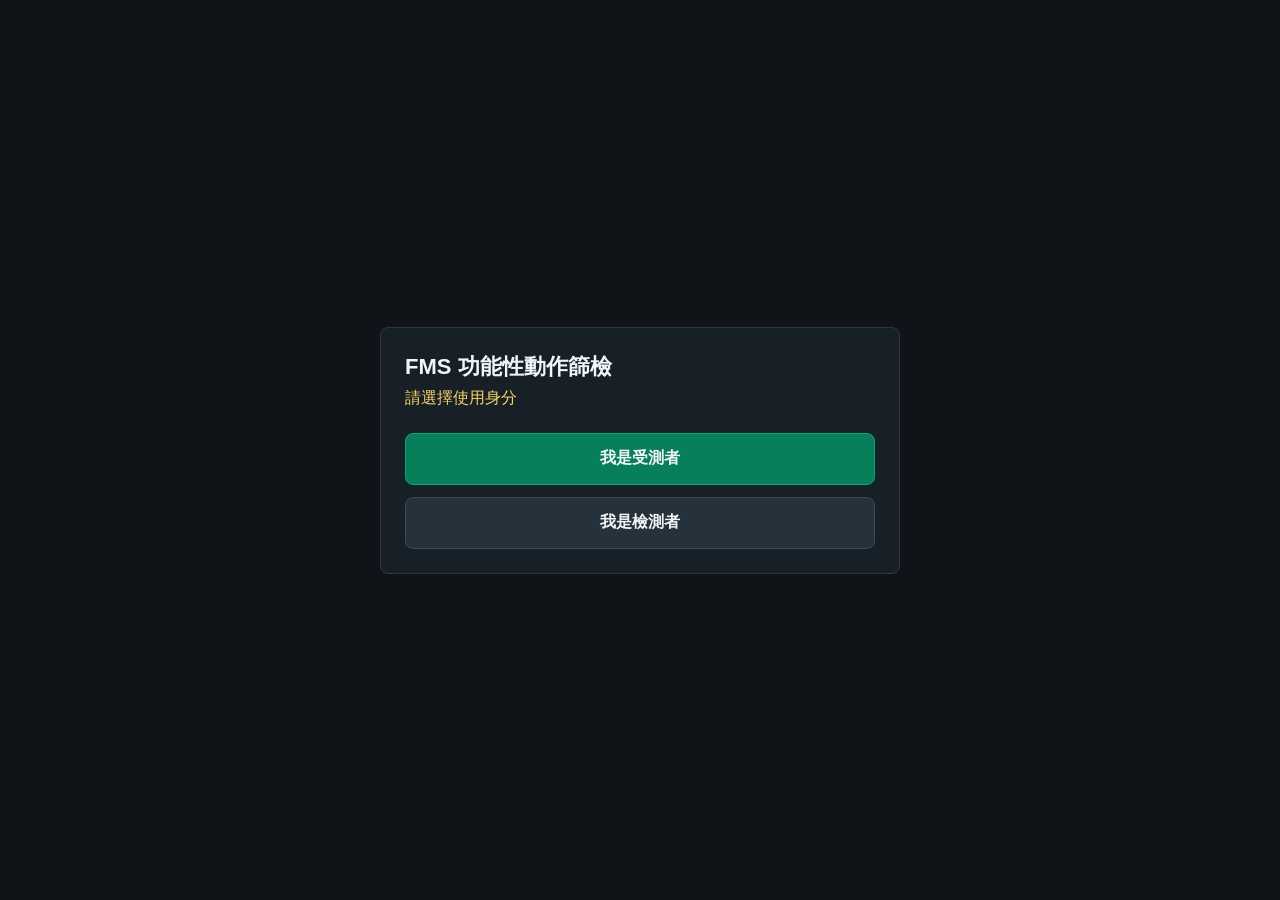
<file: index.html>
<!doctype html>
<html lang="zh-Hant">
<head>
  <meta charset="utf-8">
  <meta name="viewport" content="width=device-width, initial-scale=1, viewport-fit=cover">
  <meta name="theme-color" content="#101418">
  <meta name="apple-mobile-web-app-capable" content="yes">
  <meta name="apple-mobile-web-app-title" content="FMS 篩檢">
  <title>FMS 功能性動作篩檢</title>
  <link rel="manifest" href="./manifest.webmanifest">
  <link rel="stylesheet" href="./styles.css">
</head>
<body>
  <main class="entry-page">
    <section class="entry-card">
      <header>
        <h1>FMS 功能性動作篩檢</h1>
        <p>請選擇使用身分</p>
      </header>
      <div class="entry-actions">
        <a class="entry-button primary" href="./participant.html">我是受測者</a>
        <a class="entry-button" href="./tester.html">我是檢測者</a>
      </div>
    </section>
  </main>
</body>
</html>
</file>
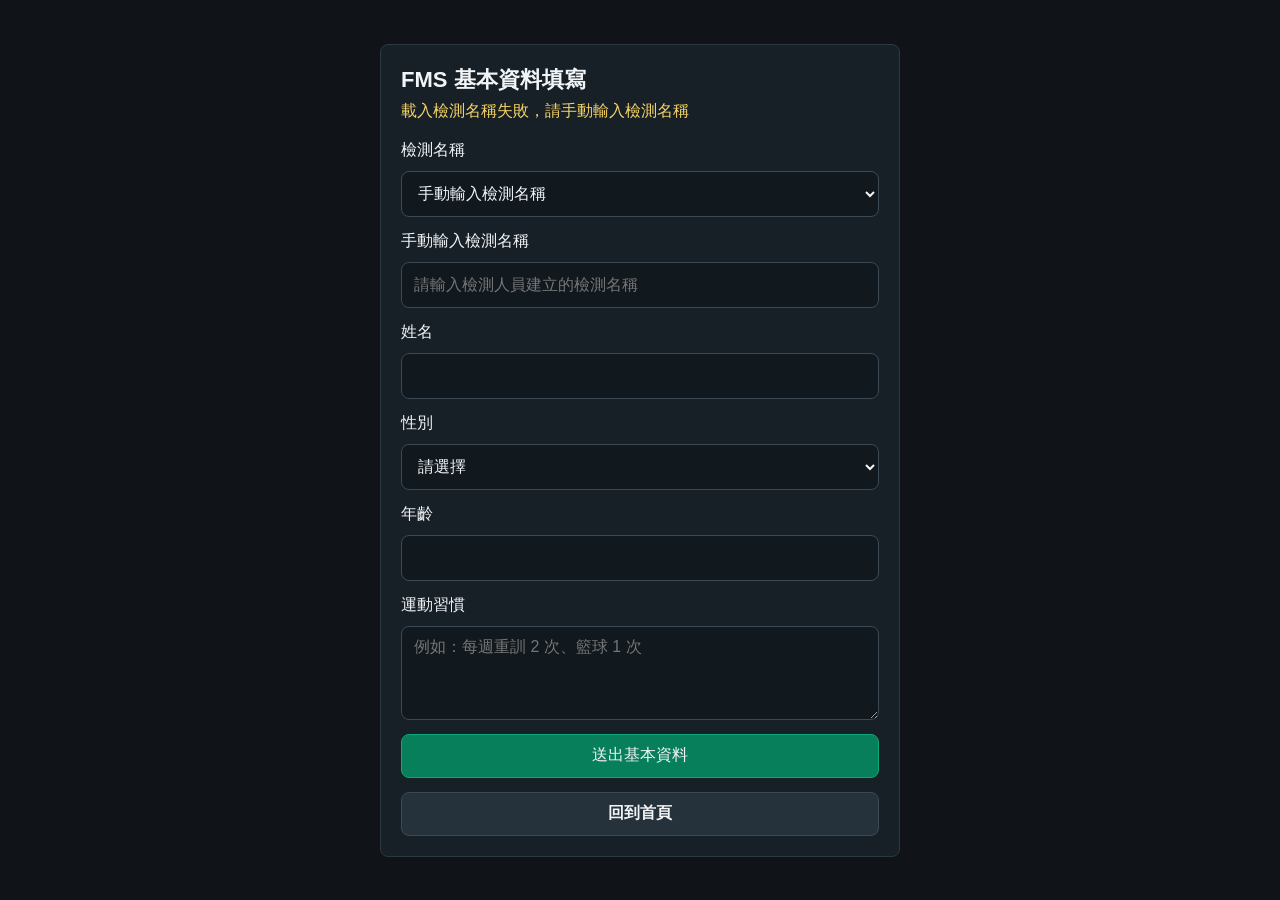
<file: participant.html>
<!doctype html>
<html lang="zh-Hant">
<head>
  <meta charset="utf-8">
  <meta name="viewport" content="width=device-width, initial-scale=1, viewport-fit=cover">
  <meta name="theme-color" content="#101418">
  <title>FMS 基本資料填寫</title>
  <link rel="stylesheet" href="./styles.css">
</head>
<body>
  <main class="form-page">
    <section class="form-card">
      <header>
        <h1>FMS 基本資料填寫</h1>
        <p id="participantStatus">請先選擇檢測名稱</p>
      </header>

      <form id="participantForm">
        <label>
          檢測名稱
          <select id="sessionSelect" required>
            <option value="">載入中...</option>
          </select>
        </label>
        <label id="manualSessionLabel" hidden>
          手動輸入檢測名稱
          <input id="manualSessionName" autocomplete="off" placeholder="請輸入檢測人員建立的檢測名稱">
        </label>
        <label>
          姓名
          <input id="participantName" autocomplete="name" required>
        </label>
        <label>
          性別
          <select id="participantGender" required>
            <option value="">請選擇</option>
            <option value="女">女</option>
            <option value="男">男</option>
            <option value="其他">其他</option>
          </select>
        </label>
        <label>
          年齡
          <input id="participantAge" type="number" min="1" max="120" inputmode="numeric" required>
        </label>
        <label>
          運動習慣
          <textarea id="participantExercise" rows="4" placeholder="例如：每週重訓 2 次、籃球 1 次" required></textarea>
        </label>
        <button class="primary" type="submit">送出基本資料</button>
        <a class="form-link" href="./index.html">回到首頁</a>
      </form>
    </section>
  </main>

  <script src="./participant.js?v=20260428-folder-select-fix"></script>
</body>
</html>
</file>
<file: styles.css>
:root {
  color-scheme: dark;
  font-family: -apple-system, BlinkMacSystemFont, "PingFang TC", "Noto Sans TC", "Microsoft JhengHei", sans-serif;
  background: #101418;
  color: #f2f5f7;
}

* {
  box-sizing: border-box;
}

body {
  margin: 0;
  min-height: 100vh;
  min-height: 100dvh;
  background: #101418;
  overscroll-behavior: none;
}

button,
input,
select,
textarea {
  font: inherit;
}

.app {
  display: grid;
  grid-template-columns: minmax(0, 1fr) 340px;
  min-height: 100vh;
  min-height: 100dvh;
}

.stage {
  position: relative;
  overflow: hidden;
  background: #050708;
  min-height: 360px;
}

#camera,
#overlay {
  position: absolute;
  inset: 0;
  width: 100%;
  height: 100%;
  object-fit: contain;
}

#overlay {
  pointer-events: none;
}

.panel {
  display: flex;
  flex-direction: column;
  gap: 14px;
  padding: 18px;
  background: #182027;
  border-left: 1px solid #2c3842;
  overflow-y: auto;
  -webkit-overflow-scrolling: touch;
}

h1 {
  margin: 0 0 6px;
  font-size: 22px;
}

p {
  margin: 0;
  color: #f6d365;
}

.current,
footer,
.folder-bar {
  display: grid;
  gap: 7px;
  padding: 12px;
  background: #11181e;
  border: 1px solid #2c3842;
  border-radius: 8px;
}

.folder-bar {
  grid-template-columns: minmax(0, 1fr) 72px;
  align-items: center;
}

.folder-bar span {
  overflow-wrap: anywhere;
}

.folder-bar button {
  min-height: 36px;
}

.subject-panel {
  display: grid;
  gap: 10px;
  padding: 12px;
  background: #11181e;
  border: 1px solid #2c3842;
  border-radius: 8px;
}

.subject-header {
  display: grid;
  grid-template-columns: minmax(0, 1fr) 72px;
  align-items: center;
  gap: 8px;
}

.subject-header span {
  overflow-wrap: anywhere;
}

.subject-header button {
  min-height: 36px;
}

.participant-link {
  color: #93c5fd;
  text-decoration: none;
  font-weight: 700;
}

.subject-list {
  display: grid;
  grid-template-columns: repeat(2, minmax(0, 1fr));
  gap: 8px;
}

.subject-list button {
  min-height: 40px;
  padding: 0 8px;
  overflow-wrap: anywhere;
}

.subject-list .empty {
  grid-column: 1 / -1;
  color: #f6d365;
}

.reason {
  min-height: 44px;
  color: #f6d365;
  line-height: 1.4;
}

.controls,
.side-buttons,
.manual {
  display: grid;
  grid-template-columns: repeat(2, minmax(0, 1fr));
  gap: 10px;
}

.controls {
  grid-template-columns: repeat(3, minmax(0, 1fr));
}

.manual {
  grid-template-columns: 1fr repeat(3, 54px);
  align-items: center;
}

.zoom-control {
  display: grid;
  gap: 8px;
  padding: 10px 12px;
  background: #11181e;
  border: 1px solid #2c3842;
  border-radius: 8px;
}

.zoom-control input {
  width: 100%;
  accent-color: #0ca678;
}

.zoom-control input:disabled {
  opacity: 0.45;
}

button {
  min-height: 44px;
  touch-action: manipulation;
  border: 1px solid #3a4954;
  border-radius: 8px;
  background: #26323b;
  color: #f2f5f7;
}

button.primary {
  background: #087f5b;
  border-color: #0ca678;
}

button.active {
  background: #b7791f;
  border-color: #f6ad55;
}

button.done {
  background: #176b3a;
  border-color: #2f9e44;
}

button.danger {
  background: #9b1c1c;
  border-color: #ef4444;
}

.movement-list {
  display: grid;
  gap: 8px;
}

.movement-list button {
  text-align: left;
  padding: 0 12px;
}

dialog {
  width: min(420px, calc(100vw - 28px));
  border: 1px solid #3a4954;
  border-radius: 10px;
  padding: 0;
  background: #182027;
  color: #f2f5f7;
}

dialog::backdrop {
  background: rgb(0 0 0 / 0.55);
}

.dialog-card {
  display: grid;
  gap: 16px;
  padding: 20px;
}

.dialog-card h2 {
  margin: 0;
}

.dialog-card label {
  display: grid;
  gap: 8px;
}

.dialog-card input,
.dialog-card select,
.dialog-card textarea {
  width: 100%;
  min-height: 44px;
  padding: 10px 12px;
  border: 1px solid #3a4954;
  border-radius: 8px;
  background: #11181e;
  color: #f2f5f7;
}

.dialog-card textarea {
  resize: vertical;
}

.form-page {
  min-height: 100vh;
  min-height: 100dvh;
  display: grid;
  place-items: center;
  padding: 18px;
}

.form-card {
  width: min(520px, 100%);
  display: grid;
  gap: 18px;
  padding: 20px;
  background: #182027;
  border: 1px solid #2c3842;
  border-radius: 8px;
}

.form-card form,
.form-card label {
  display: grid;
  gap: 10px;
}

.form-card form {
  gap: 14px;
}

.form-card input,
.form-card select,
.form-card textarea {
  width: 100%;
  min-height: 46px;
  padding: 10px 12px;
  border: 1px solid #3a4954;
  border-radius: 8px;
  background: #11181e;
  color: #f2f5f7;
}

.form-card textarea {
  resize: vertical;
}

.dialog-actions {
  display: flex;
  justify-content: flex-end;
  gap: 10px;
}

.download-link {
  display: flex;
  align-items: center;
  justify-content: center;
  min-height: 48px;
  border-radius: 8px;
  background: #087f5b;
  color: #fff;
  text-decoration: none;
  font-weight: 700;
}

.cloud-upload {
  min-height: 48px;
  background: #1d4ed8;
  border-color: #3b82f6;
  font-weight: 700;
}

.cloud-upload:disabled {
  opacity: 0.65;
}

@media (max-width: 860px) {
  .app {
    grid-template-columns: 1fr;
    grid-template-rows: minmax(300px, 50dvh) auto;
  }

  .panel {
    border-left: 0;
    border-top: 1px solid #2c3842;
    padding: 14px max(14px, env(safe-area-inset-right)) max(16px, env(safe-area-inset-bottom)) max(14px, env(safe-area-inset-left));
    max-height: 50dvh;
  }

  h1 {
    font-size: 19px;
  }

  .current,
  footer {
    padding: 10px;
  }

  .movement-list {
    grid-template-columns: repeat(2, minmax(0, 1fr));
  }

  .movement-list button {
    text-align: center;
    padding: 0 8px;
  }
}

@media (max-width: 520px) {
  .app {
    grid-template-rows: 44dvh auto;
  }

  .stage {
    min-height: 280px;
  }

  .panel {
    gap: 10px;
    max-height: 56dvh;
  }

  .controls {
    grid-template-columns: repeat(3, minmax(0, 1fr));
  }

  .manual {
    grid-template-columns: 1fr repeat(3, 48px);
  }

  button {
    min-height: 46px;
  }
}

@media (orientation: landscape) and (max-height: 560px) {
  .app {
    grid-template-columns: minmax(0, 1fr) 330px;
    grid-template-rows: 100dvh;
  }

  .panel {
    max-height: 100dvh;
    border-left: 1px solid #2c3842;
    border-top: 0;
  }
}

.entry-page {
  min-height: 100vh;
  min-height: 100dvh;
  display: grid;
  place-items: center;
  padding: 18px;
}

.entry-card {
  width: min(520px, 100%);
  display: grid;
  gap: 24px;
  padding: 24px;
  background: #182027;
  border: 1px solid #2c3842;
  border-radius: 8px;
}

.entry-actions {
  display: grid;
  gap: 12px;
}

.entry-button,
.form-link {
  display: flex;
  align-items: center;
  justify-content: center;
  min-height: 52px;
  padding: 0 14px;
  border: 1px solid #3a4954;
  border-radius: 8px;
  background: #26323b;
  color: #f2f5f7;
  text-decoration: none;
  font-weight: 700;
}

.entry-button.primary {
  background: #087f5b;
  border-color: #0ca678;
}

.form-link {
  min-height: 44px;
}
</file>
